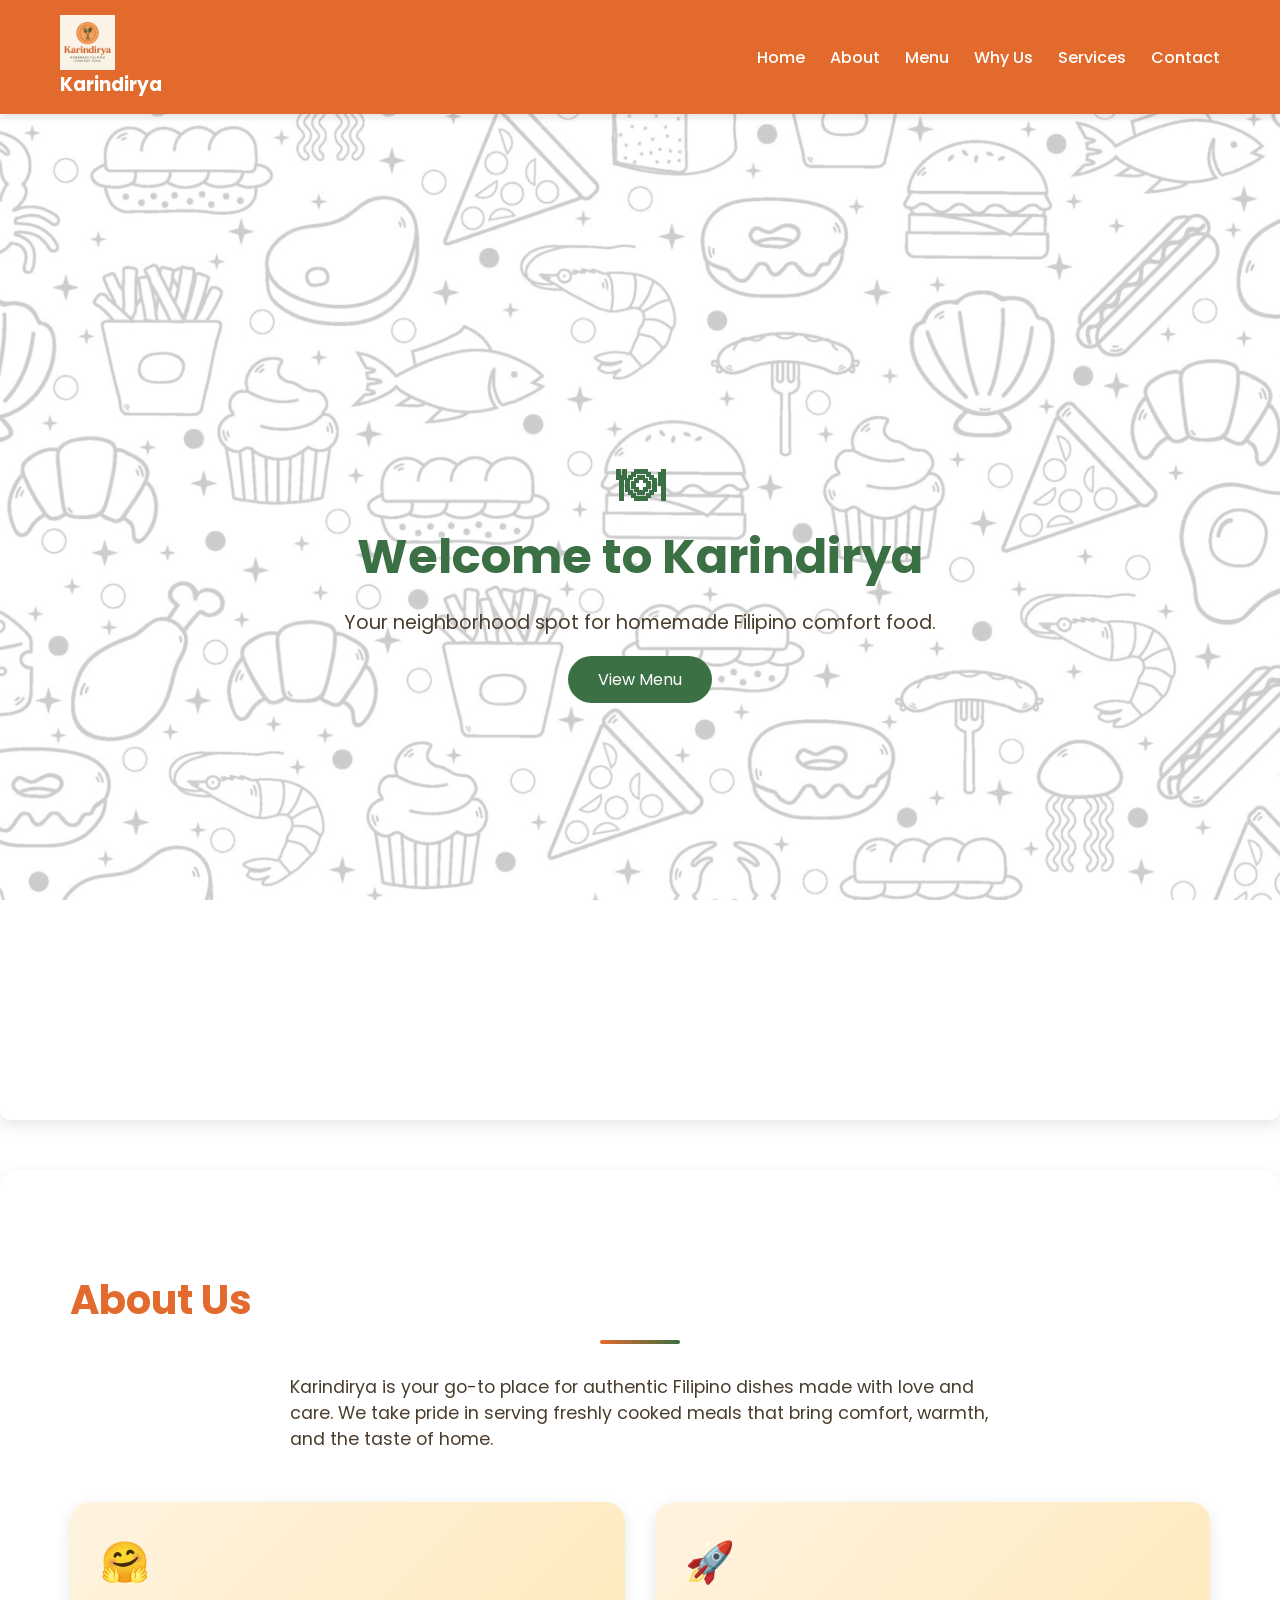
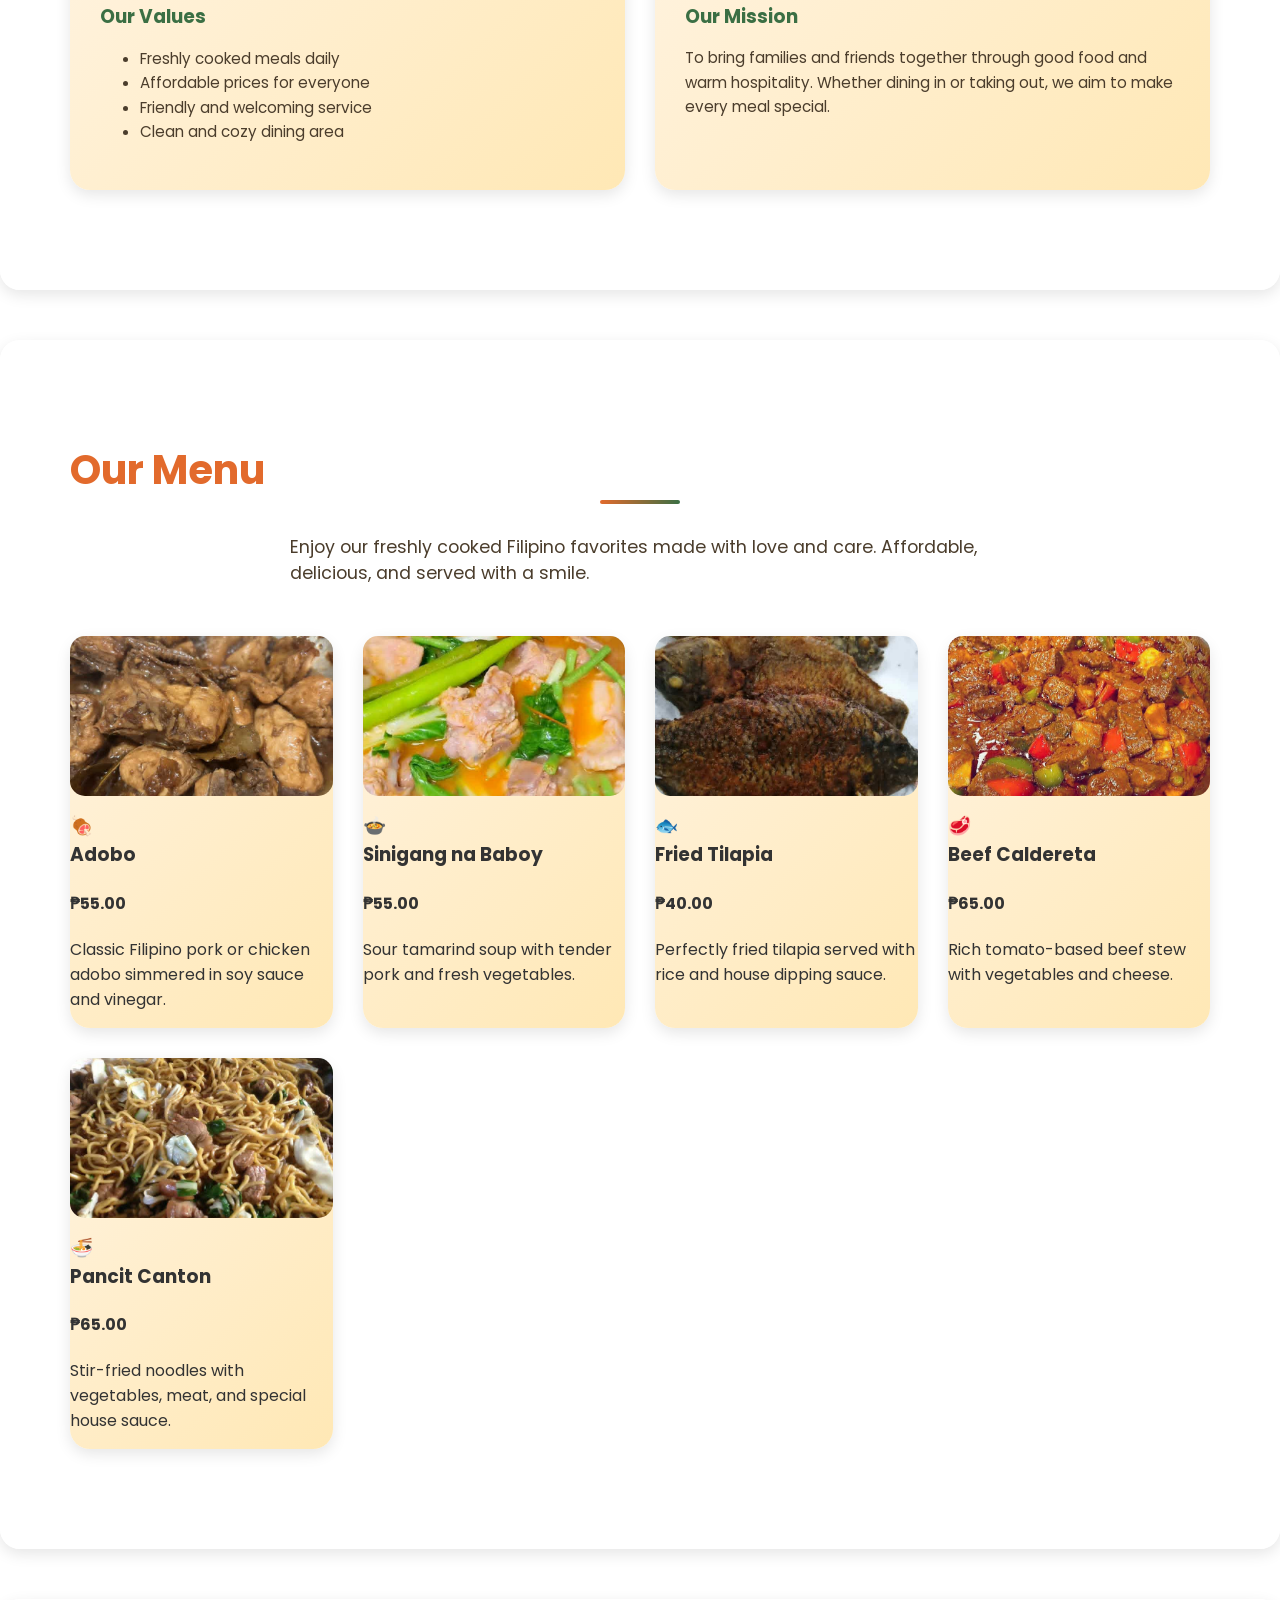
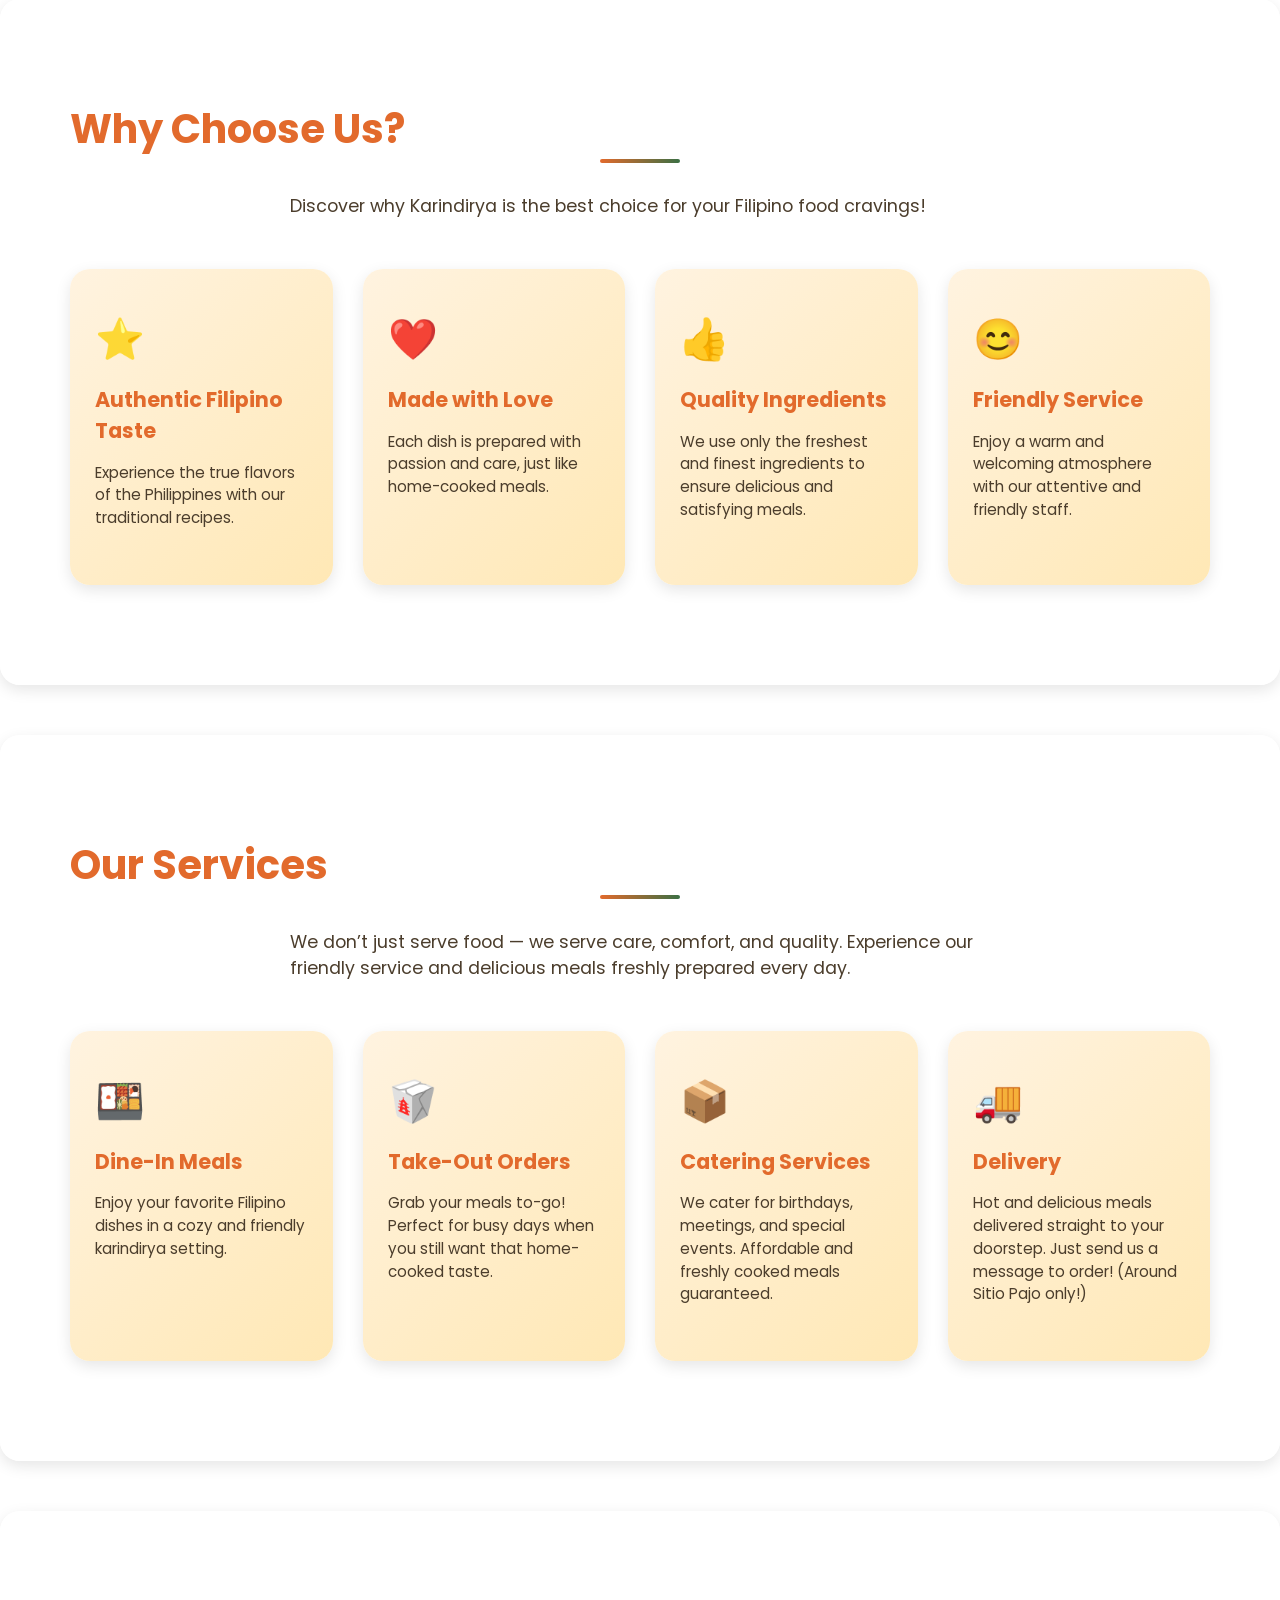
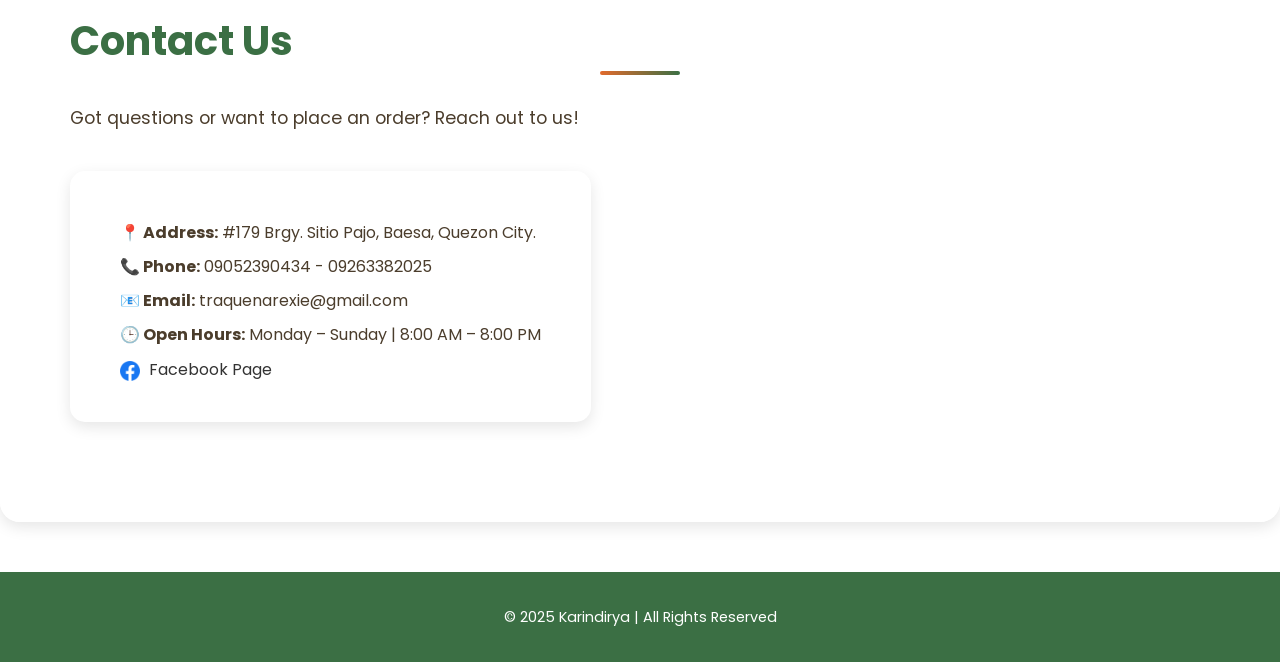
<file: index.html>
<!DOCTYPE html>
<html lang="en">
<head>
    <meta charset="UTF-8">
    <meta name="viewport" content="width=device-width, initial-scale=1.0">
    <title>Karindirya</title>
    <link rel="stylesheet" href="style.css">
    <link rel="icon" type="image/png" href="karindiya logo.png">
    <link href="https://fonts.googleapis.com/css2?family=Poppins:wght@400;500;700&display=swap" rel="stylesheet">
</head>
<body>

<header>
    <nav class="navbar">

        <div class="logo">
            <img src="karindiya logo.png" alt="Karindirya">
             <h3>Karindirya</h3>
        </div>

        <ul class="nav-links">
            <li><a href="#home">Home</a></li>
            <li><a href="#about">About</a></li>
            <li><a href="#menu">Menu</a></li>
            <li><a href="#why-us">Why Us</a></li>
            <li><a href="#services">Services</a></li>
            <li><a href="#contact">Contact</a></li>
        </ul>
    </nav>
</header>

<section id="home" class="hero">
    <div class="hero-content">
        <h1>🍽</h1>
        <h1>Welcome to Karindirya</h1>
        <p>Your neighborhood spot for homemade Filipino comfort food.</p>
        <a href="#menu" class="btn">View Menu</a>
    </div>
</section>

<section id="about" class="about">
    <div class="about-container">
        <h2>About Us</h2>
        <div class="underline"></div>
        <p class="about-text">
            Karindirya is your go-to place for authentic Filipino dishes made with love and care.
            We take pride in serving freshly cooked meals that bring comfort, warmth, and the taste of home.
        </p>

        <div class="about-cards">
            <div class="about-card">
                <h2>🤗</h2>
                <h3>Our Values</h3>
                <ul>
                    <li>Freshly cooked meals daily</li>
                    <li>Affordable prices for everyone</li>
                    <li>Friendly and welcoming service</li>
                    <li>Clean and cozy dining area</li>
                </ul>
            </div>

            <div class="about-card">
                <h2>🚀</h2>
                <h3>Our Mission</h3>
                <p>
                    To bring families and friends together through good food and warm hospitality.
                    Whether dining in or taking out, we aim to make every meal special.
                </p>
            </div>
        </div>
    </div>
</section>

<section id="menu" class="menu">
    <div class="menu-container">
        <h2>Our Menu</h2>
        <div class="underline"></div>
        <p class="menu-intro">
            Enjoy our freshly cooked Filipino favorites made with love and care.
            Affordable, delicious, and served with a smile.
        </p>

        <div class="menu-grid">
            <div class="menu-item">
                <div class="menu-img adobo"></div>
                <h3>🍖</h3>
                <h3>Adobo</h3>
                <h4>₱55.00</h4>
                <p>Classic Filipino pork or chicken adobo simmered in soy sauce and vinegar.</p>
            </div>

            <div class="menu-item">
                <div class="menu-img sinigang"></div>
                <h3>🍲</h3>
                <h3>Sinigang na Baboy</h3>
                <h4>₱55.00</h4>
                <p>Sour tamarind soup with tender pork and fresh vegetables.</p>
            </div>

            <div class="menu-item">
                <div class="menu-img tilapia"></div>
                <h3>🐟</h3>
                <h3>Fried Tilapia</h3>
                <h4>₱40.00</h4>
                <p>Perfectly fried tilapia served with rice and house dipping sauce.</p>
            </div>

            <div class="menu-item">
                <div class="menu-img caldereta"></div>
                <h3>🥩</h3>
                <h3>Beef Caldereta</h3>
                <h4>₱65.00</h4>
                <p>Rich tomato-based beef stew with vegetables and cheese.</p>
            </div>

            <div class="menu-item">
                <div class="menu-img pancit"></div>
                <h3>🍜</h3>
                <h3>Pancit Canton</h3>
                <h4>₱65.00</h4>
                <p>Stir-fried noodles with vegetables, meat, and special house sauce.</p>
            </div>
        </div>
    </div>
</section>

<section id="why-us" class="why-us">
    <div class="why-us-container">
        <h2>Why Choose Us?</h2>
        <div class="underline"></div>
        <p class="why-us-intro">
            Discover why Karindirya is the best choice for your Filipino food cravings!
        </p>

        <div class="why-us-grid">
            <div class="why-us-item">
                <div class="why-us-icon">⭐</div>
                <h3>Authentic Filipino Taste</h3>
                <p>Experience the true flavors of the Philippines with our traditional recipes.</p>
            </div>

            <div class="why-us-item">
                <div class="why-us-icon">❤️</div>
                <h3>Made with Love</h3>
                <p>Each dish is prepared with passion and care, just like home-cooked meals.</p>
            </div>

            <div class="why-us-item">
                <div class="why-us-icon">👍</div>
                <h3>Quality Ingredients</h3>
                <p>We use only the freshest and finest ingredients to ensure delicious and satisfying meals.</p>
            </div>

            <div class="why-us-item">
                <div class="why-us-icon">😊</div>
                <h3>Friendly Service</h3>
                <p>Enjoy a warm and welcoming atmosphere with our attentive and friendly staff.</p>
            </div>
        </div>
    </div>
</section>

<section id="services" class="services">
    <div class="services-container">
        <h2>Our Services</h2>
        <div class="underline"></div>
        <p class="services-intro">
            We don’t just serve food — we serve care, comfort, and quality.
            Experience our friendly service and delicious meals freshly prepared every day.
        </p>

        <div class="service-grid">
            <div class="service-item">
                <div class="service-icon">🍱</div>
                <h3>Dine-In Meals</h3>
                <p>Enjoy your favorite Filipino dishes in a cozy and friendly karindirya setting.</p>
            </div>

            <div class="service-item">
                <div class="service-icon">🥡</div>
                <h3>Take-Out Orders</h3>
                <p>Grab your meals to-go! Perfect for busy days when you still want that home-cooked taste.</p>
            </div>

            <div class="service-item">
                <div class="service-icon">📦</div>
                <h3>Catering Services</h3>
                <p>We cater for birthdays, meetings, and special events. Affordable and freshly cooked meals guaranteed.</p>
            </div>

            <div class="service-item">
                <div class="service-icon">🚚</div>
                <h3>Delivery</h3>
                <p>Hot and delicious meals delivered straight to your doorstep. Just send us a message to order! (Around Sitio Pajo only!)</p>
            </div>
        </div>
    </div>
</section>

<section id="contact" class="contact">
    <div class="contact-container">
        <h2>Contact Us</h2>
        <div class="underline"></div>
        <p class="contact-intro">
            Got questions or want to place an order? Reach out to us!
        </p>

        <div class="contact-box">
            <p><strong>📍 Address:</strong> #179 Brgy. Sitio Pajo, Baesa, Quezon City.</p>
            <p><strong>📞 Phone:</strong> 09052390434 - 09263382025</p>
            <p><strong>📧 Email:</strong> traquenarexie@gmail.com</p>
            <p><strong>🕒 Open Hours:</strong> Monday – Sunday | 8:00 AM – 8:00 PM</p>
            <div class="social-contact">
                <a href="https://www.facebook.com/share/19cErX8C9s/"
                   target="_blank"
                   rel="noopener noreferrer"
                   class="facebook-link">
                    <img src="facebook.png"
                         alt="Facebook" class="facebook-icon">
                    <span>Facebook Page</span>
                </a>
            </div>
        </div>
    </div>
</section>

<footer>
    <p>© 2025 Karindirya | All Rights Reserved</p>
</footer>

</body>
</html>
</file>
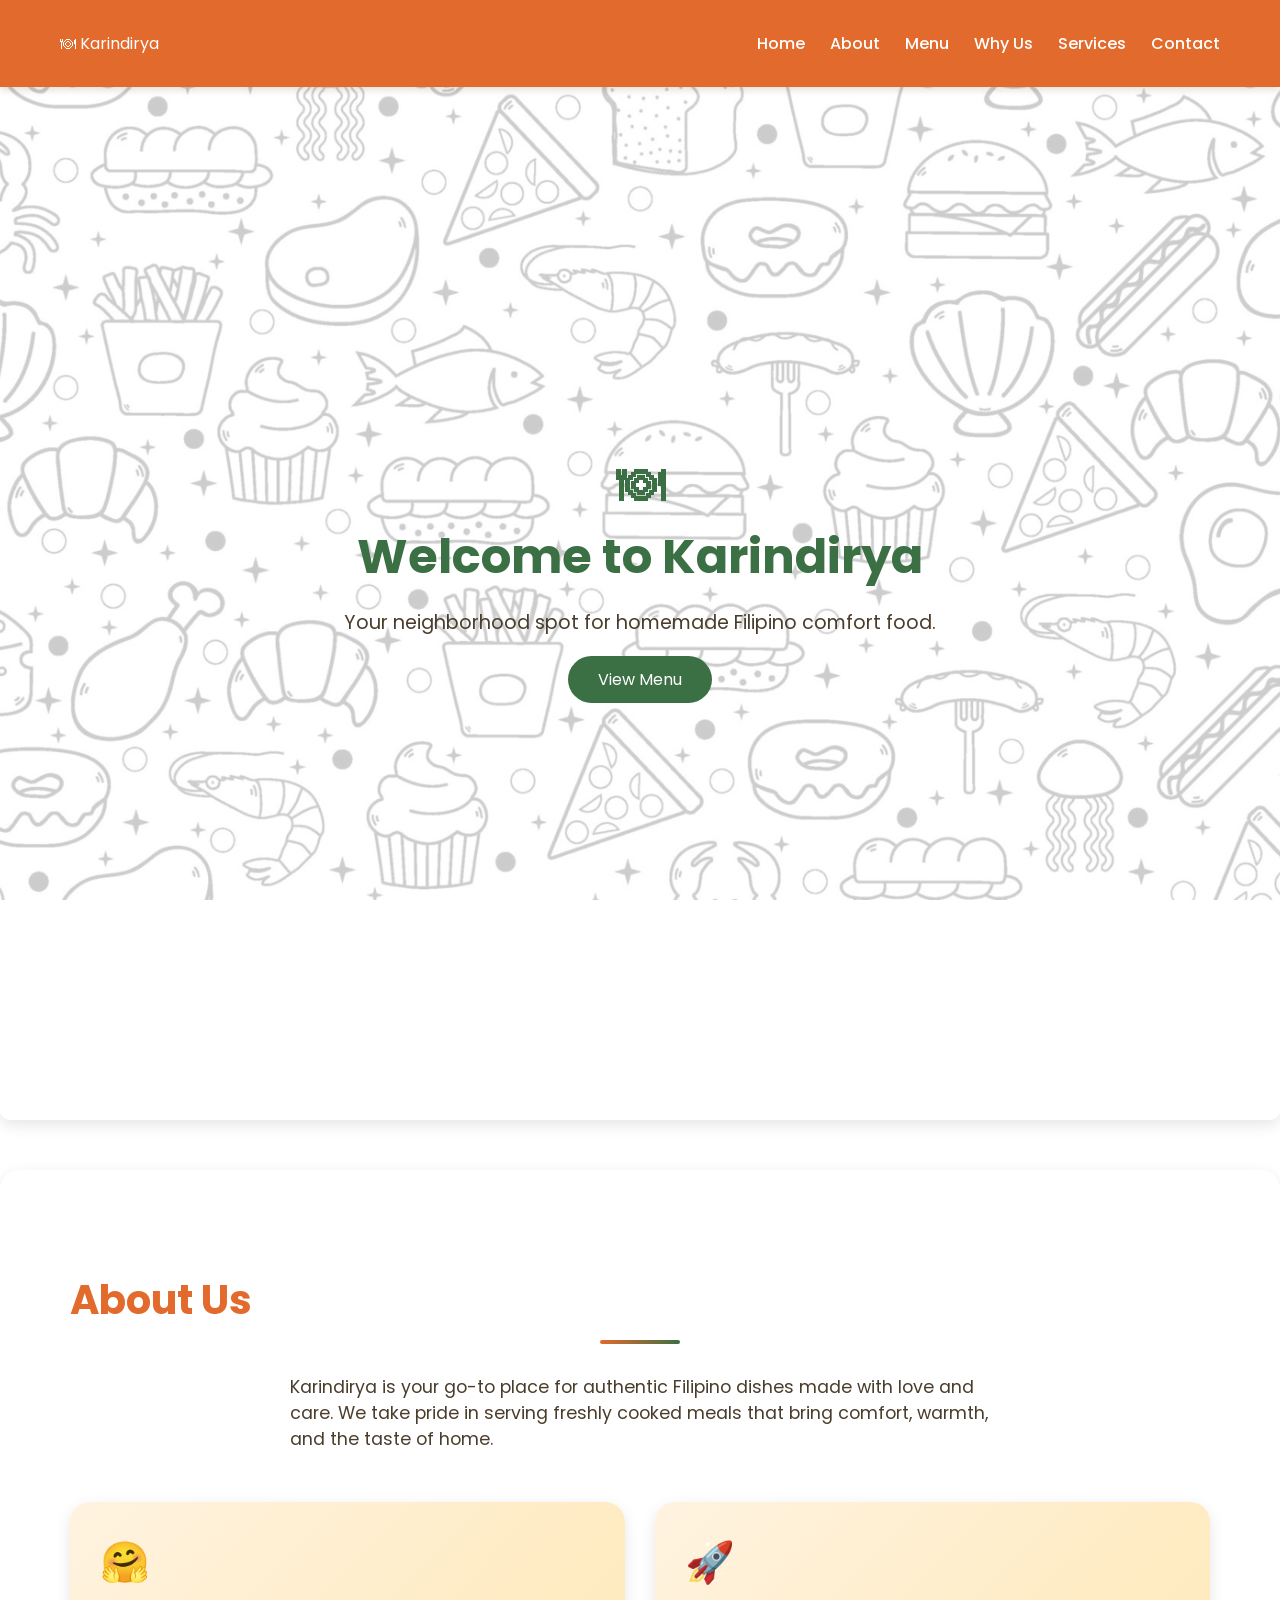
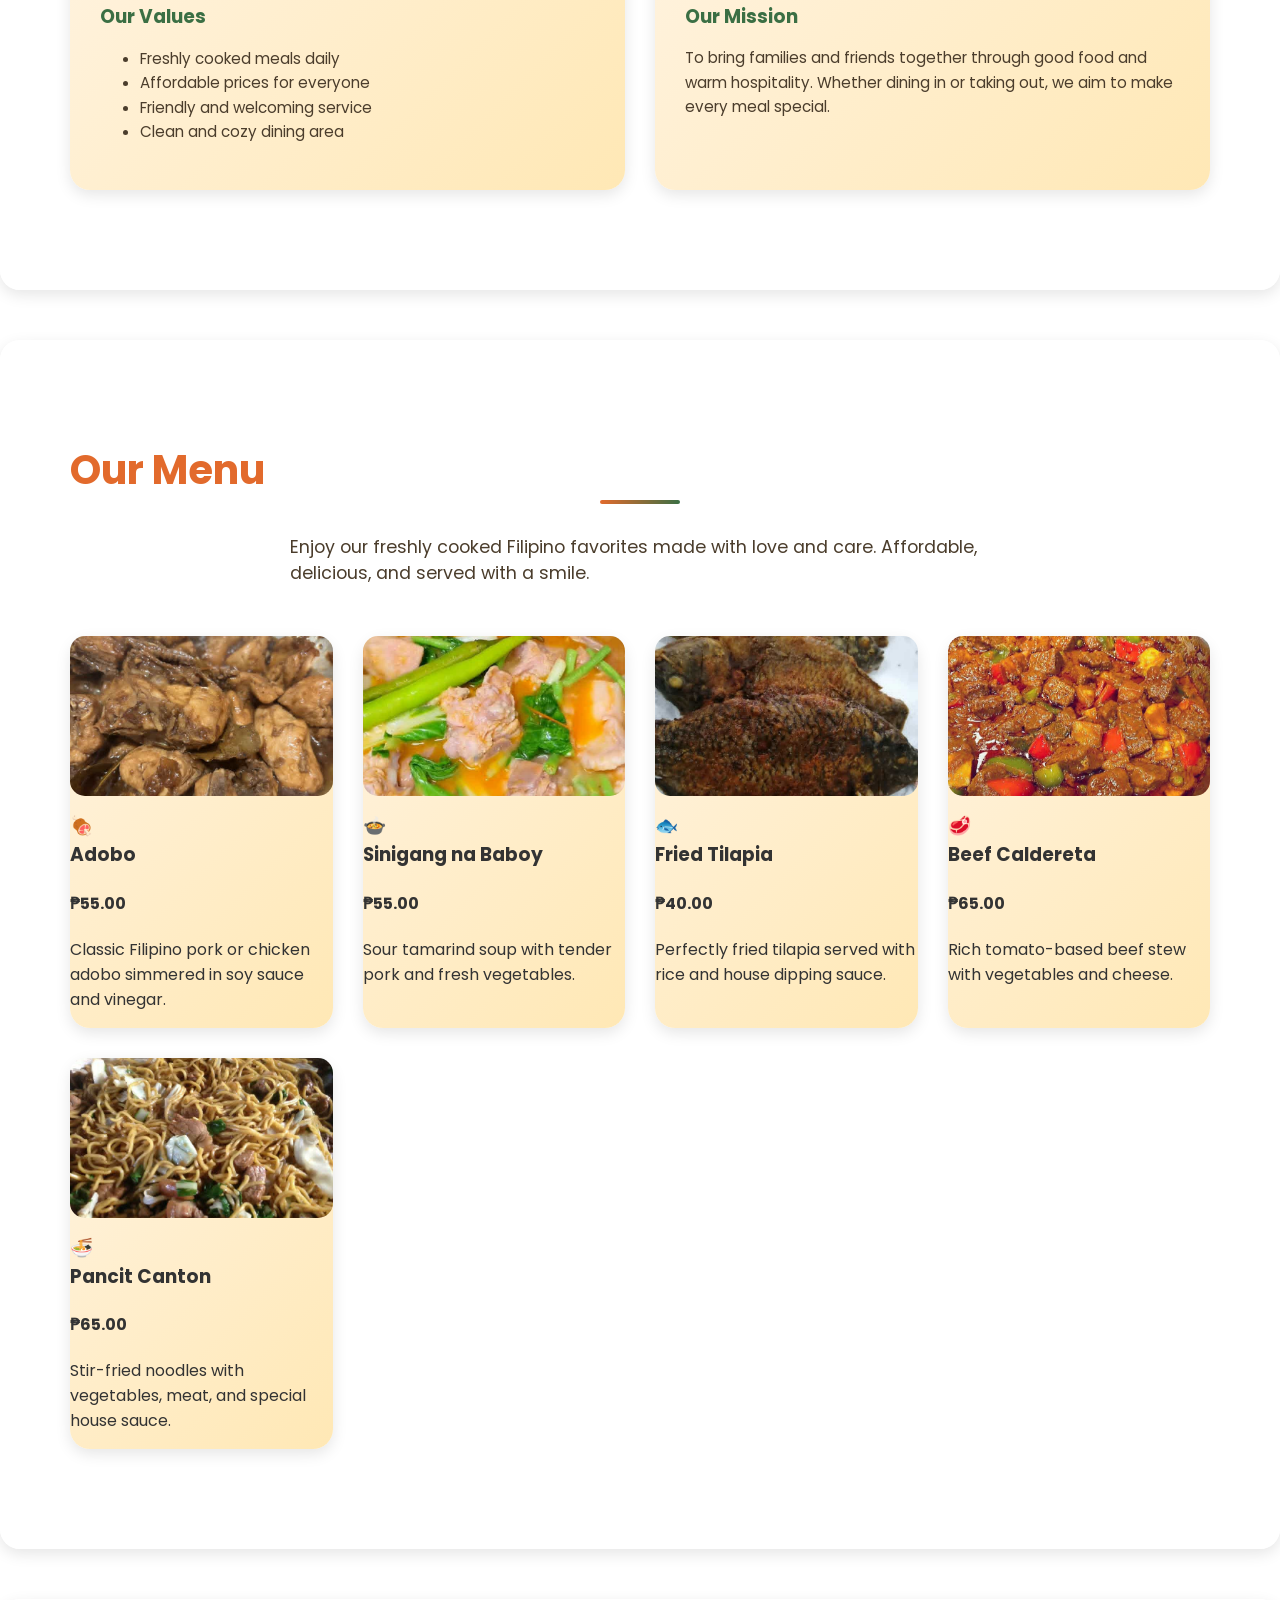
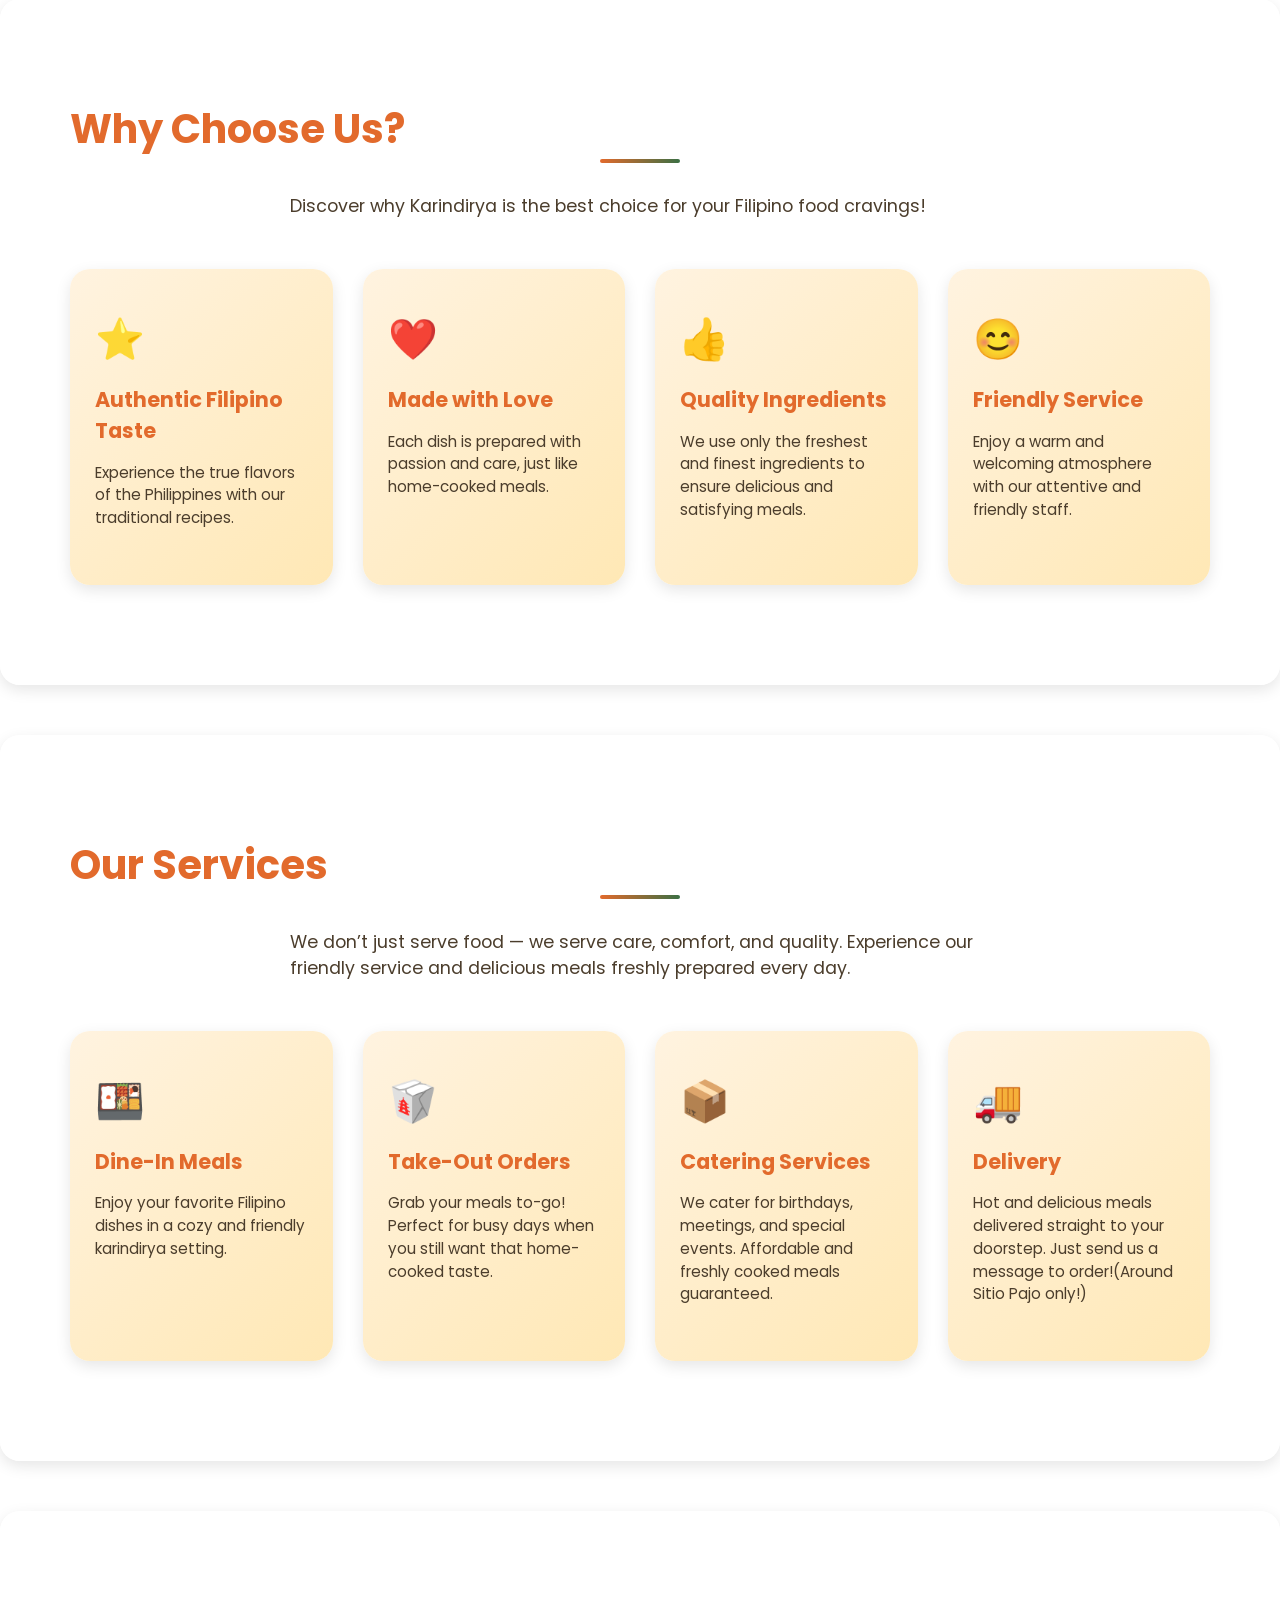
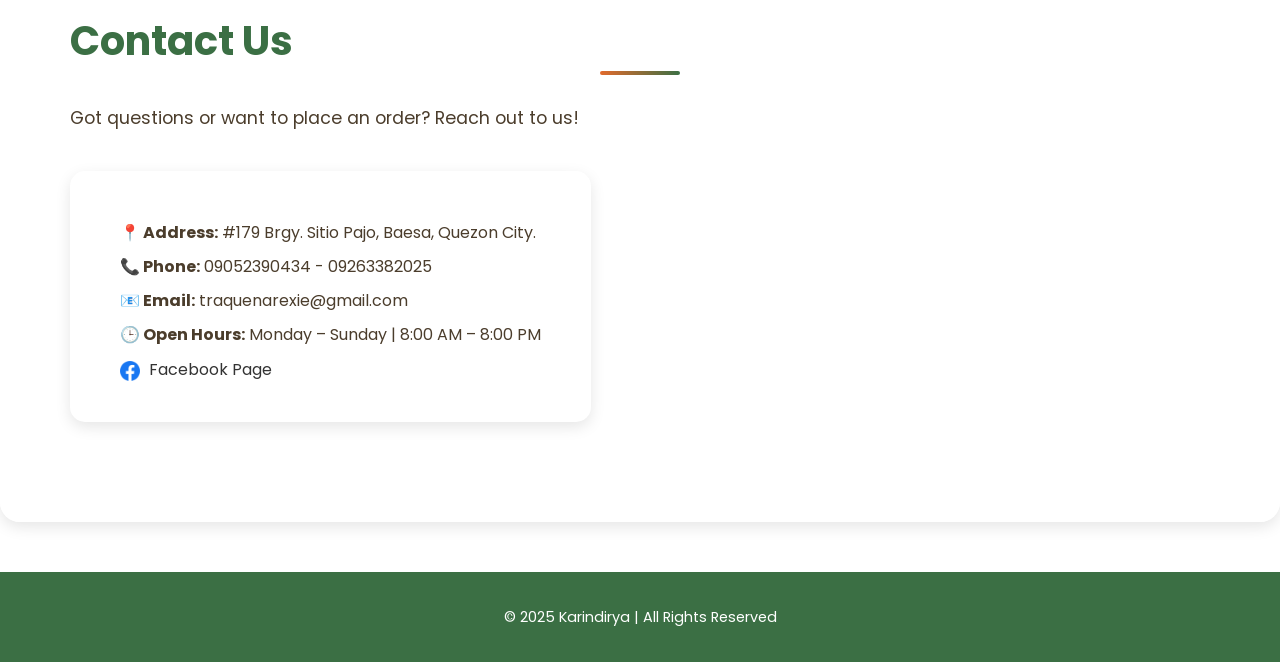
<file: PROJECT ITE.html>
<!DOCTYPE html>
<html lang="en">
<head>
    <meta charset="UTF-8">
    <meta name="viewport" content="width=device-width, initial-scale=1.0">
    <title>Karindirya</title>
    <link rel="stylesheet" href="style.css">
    <link rel="icon" type="image/png" href="karindiya logo.png">
    <link href="https://fonts.googleapis.com/css2?family=Poppins:wght@400;500;700&display=swap" rel="stylesheet">
</head>
<body>

<header>
    <nav class="navbar">
        <div class="logo">🍽 Karindirya</div>
        <ul class="nav-links">
            <li><a href="#home">Home</a></li>
            <li><a href="#about">About</a></li>
            <li><a href="#menu">Menu</a></li>
            <li><a href="#why-us">Why Us</a></li>
            <li><a href="#services">Services</a></li>
            <li><a href="#contact">Contact</a></li>
        </ul>
    </nav>
</header>

<section id="home" class="hero">
    <div class="hero-content">
        <h1>🍽</h1>
        <h1>Welcome to Karindirya</h1>
        <p>Your neighborhood spot for homemade Filipino comfort food.</p>
        <a href="#menu" class="btn">View Menu</a>
    </div>
</section>

<section id="about" class="about">
    <div class="about-container">
        <h2>About Us</h2>
        <div class="underline"></div>
        <p class="about-text">
            Karindirya is your go-to place for authentic Filipino dishes made with love and care.
            We take pride in serving freshly cooked meals that bring comfort, warmth, and the taste of home.
        </p>

        <div class="about-cards">
            <div class="about-card">
                <h2>🤗</h2>
                <h3>Our Values</h3>
                <ul>
                    <li>Freshly cooked meals daily</li>
                    <li>Affordable prices for everyone</li>
                    <li>Friendly and welcoming service</li>
                    <li>Clean and cozy dining area</li>
                </ul>
            </div>

            <div class="about-card">
                <h2>🚀</h2>
                <h3>Our Mission</h3>
                <p>
                    To bring families and friends together through good food and warm hospitality.
                    Whether dining in or taking out, we aim to make every meal special.
                </p>
            </div>
        </div>
    </div>
</section>

<section id="menu" class="menu">
    <div class="menu-container">
        <h2>Our Menu</h2>
        <div class="underline"></div>
        <p class="menu-intro">
            Enjoy our freshly cooked Filipino favorites made with love and care.
            Affordable, delicious, and served with a smile.
        </p>

        <div class="menu-grid">
            <div class="menu-item">
                <div class="menu-img adobo"></div>
                <h3>🍖</h3>
                <h3>Adobo</h3>
                <h4>₱55.00</h4>
                <p>Classic Filipino pork or chicken adobo simmered in soy sauce and vinegar.</p>
            </div>

            <div class="menu-item">
                <div class="menu-img sinigang"></div>
                <h3>🍲</h3>
                <h3>Sinigang na Baboy</h3>
                <h4>₱55.00</h4>
                <p>Sour tamarind soup with tender pork and fresh vegetables.</p>
            </div>

            <div class="menu-item">
                <div class="menu-img tilapia"></div>
                <h3>🐟</h3>
                <h3>Fried Tilapia</h3>
                <h4>₱40.00</h4>
                <p>Perfectly fried tilapia served with rice and house dipping sauce.</p>
            </div>

            <div class="menu-item">
                <div class="menu-img caldereta"></div>
                <h3>🥩</h3>
                <h3>Beef Caldereta</h3>
                <h4>₱65.00</h4>
                <p>Rich tomato-based beef stew with vegetables and cheese.</p>
            </div>

            <div class="menu-item">
                <div class="menu-img pancit"></div>
                <h3>🍜</h3>
                <h3>Pancit Canton</h3>
                <h4>₱65.00</h4>
                <p>Stir-fried noodles with vegetables, meat, and special house sauce.</p>
            </div>
        </div>
    </div>
</section>

<section id="why-us" class="why-us">
    <div class="why-us-container">
        <h2>Why Choose Us?</h2>
        <div class="underline"></div>
        <p class="why-us-intro">
            Discover why Karindirya is the best choice for your Filipino food cravings!
        </p>

        <div class="why-us-grid">
            <div class="why-us-item">
                <div class="why-us-icon">⭐</div>
                <h3>Authentic Filipino Taste</h3>
                <p>Experience the true flavors of the Philippines with our traditional recipes.</p>
            </div>

            <div class="why-us-item">
                <div class="why-us-icon">❤️</div>
                <h3>Made with Love</h3>
                <p>Each dish is prepared with passion and care, just like home-cooked meals.</p>
            </div>

            <div class="why-us-item">
                <div class="why-us-icon">👍</div>
                <h3>Quality Ingredients</h3>
                <p>We use only the freshest and finest ingredients to ensure delicious and satisfying meals.</p>
            </div>

            <div class="why-us-item">
                <div class="why-us-icon">😊</div>
                <h3>Friendly Service</h3>
                <p>Enjoy a warm and welcoming atmosphere with our attentive and friendly staff.</p>
            </div>
        </div>
    </div>
</section>

<section id="services" class="services">
    <div class="services-container">
        <h2>Our Services</h2>
        <div class="underline"></div>
        <p class="services-intro">
            We don’t just serve food — we serve care, comfort, and quality.
            Experience our friendly service and delicious meals freshly prepared every day.
        </p>

        <div class="service-grid">
            <div class="service-item">
                <div class="service-icon">🍱</div>
                <h3>Dine-In Meals</h3>
                <p>Enjoy your favorite Filipino dishes in a cozy and friendly karindirya setting.</p>
            </div>

            <div class="service-item">
                <div class="service-icon">🥡</div>
                <h3>Take-Out Orders</h3>
                <p>Grab your meals to-go! Perfect for busy days when you still want that home-cooked taste.</p>
            </div>

            <div class="service-item">
                <div class="service-icon">📦</div>
                <h3>Catering Services</h3>
                <p>We cater for birthdays, meetings, and special events. Affordable and freshly cooked meals guaranteed.</p>
            </div>

            <div class="service-item">
                <div class="service-icon">🚚</div>
                <h3>Delivery</h3>
                <p>Hot and delicious meals delivered straight to your doorstep. Just send us a message to order!(Around Sitio Pajo only!)</p>
            </div>
        </div>
    </div>
</section>

<section id="contact" class="contact">
    <div class="contact-container">
        <h2>Contact Us</h2>
        <div class="underline"></div>
        <p class="contact-intro">
            Got questions or want to place an order? Reach out to us!
        </p>

        <div class="contact-box">
            <p><strong>📍 Address:</strong> #179 Brgy. Sitio Pajo, Baesa, Quezon City.</p>
            <p><strong>📞 Phone:</strong> 09052390434 - 09263382025</p>
            <p><strong>📧 Email:</strong> traquenarexie@gmail.com</p>
            <p><strong>🕒 Open Hours:</strong> Monday – Sunday | 8:00 AM – 8:00 PM</p>
            <div class="social-contact">

                <a href="https://www.facebook.com/share/19cErX8C9s/"
                   target="_blank"
                   rel="noopener noreferrer"
                   class="facebook-link">
                    <img src="facebook.png"
                         alt="Facebook" class="facebook-icon">
                    <span>Facebook Page


                    </span>
                </a>
            </div>
        </div>
    </div>
</section>

<footer>
    <p>© 2025 Karindirya | All Rights Reserved</p>
</footer>

</body>
</html>
</file>
<file: style.css>
body {
    font-family: 'Poppins', sans-serif;
    margin: 0;
    padding: 0;
    color: #333;
    opacity: 0;
    height: 100vh;
    animation: customFadeIn 1s ease forwards;

    background-image: url("image.png");
    background-size: cover;
    background-repeat: no-repeat;
    background-position: center;
    background-attachment: fixed;
}


@keyframes customFadeIn {
    0% { opacity: 0; }
    100% { opacity: 1; }
}

.animate-on-load {
    opacity: 0;
    transform: scale(0.5);
    transition: transform 0.5s ease, opacity 0.5s ease;
}

@keyframes slideInLeft {
    0% { transform: translateX(-100%) scale(0.5); opacity: 0; }
    100% { transform: translateX(0) scale(1); opacity: 1; }
}

@keyframes slideInRight {
    0% { transform: translateX(100%) scale(0.5); opacity: 0; }
    100% { transform: translateX(0) scale(1); opacity: 1.5; }
}

@keyframes slideInUp {
    0% { transform: translateY(100%) scale(0.5); opacity: 0; }
    100% { transform: translateY(0) scale(1); opacity: 1; }
}

@keyframes fadeIn {
    from { opacity: 0; }
    to { opacity: 1; }
}

.hero-content h1,
.hero-content p,
.btn {
    animation-duration: 2s;
    animation-fill-mode: both;
}

.hero-content h1 {
    animation-name: popIn;
}

@keyframes popIn {
    0% { opacity: 0; transform: scale(0.5); }
    50% { transform: scale(1.1); }
    100% { opacity: 1; transform: scale(1); }
}

.hero-content p {
    animation-name: slideInLeft;
}

.btn {
    animation-name: slideInRight;
}

h1, h2, h3 {
    margin: 0;
}

a {
    text-decoration: none;
    color: inherit;
    transition: color 0.3s ease;
}

a:hover {
    color: #ffe8b5;
}

header {
    background: #e26a2c;
    position: fixed;
    width: 100%;
    top: 0;
    z-index: 1000;
    box-shadow: 0 4px 6px rgba(0,0,0,0.1);
    transition: background-color 0.3s ease;
}

.navbar {
    display: flex;
    justify-content: space-between;
    align-items: center;
    padding: 15px 60px;
    color: white;
}

.logo img {
    height: 55px;
    width: auto;
    vertical-align: middle;
    transition: transform 0.3s ease;
}

.logo img:hover {
    transform: scale(1.05);
}

.nav-links {
    list-style: none;
    display: flex;
    gap: 25px;
}

.nav-links a {
    color: white;
    font-weight: 500;
    transition: color 0.3s;
}

.nav-links a:hover {
    color: #ffe8b5;
}

.hero {
    background: rgba(255, 255, 255, 0.8);
    height: 100vh;
    display: flex;
    align-items: center;
    justify-content: center;
    text-align: center;
    color: #4b3d2c;
    padding-top: 70px;
    border-radius: 10px;
}

.hero-content h1 {
    font-size: 3rem;
    color: #3b6f44;
}

.hero-content p {
    margin: 15px 0 30px;
    font-size: 1.2rem;
}

.btn {
    background-color: #3b6f44;
    color: white;
    padding: 12px 30px;
    border-radius: 25px;
    transition: background 0.3s;
}

.btn:hover {
    background-color: #2e5333;
}

section {
    background-color: rgba(255, 255, 255, 0.85);
    border-radius: 20px;
    padding: 100px 70px;
    margin: 50px auto;
    max-width: 1200px;
    box-shadow: 0 5px 15px rgba(0,0,0,0.1);
}

.about h2 {
    font-size: 2.5rem;
    color: #e26a2c;
    margin-bottom: 10px;
}

.underline {
    width: 80px;
    height: 4px;
    background: linear-gradient(90deg, #e26a2c, #3b6f44);
    margin: 0 auto 30px;
    border-radius: 2px;
}

.about-text {
    max-width: 700px;
    margin: 0 auto 50px;
    font-size: 1.1rem;
    color: #4b3d2c;
}

.about-cards {
    display: grid;
    grid-template-columns: repeat(auto-fit, minmax(260px, 1fr));
    gap: 30px;
}

.about-card {
    background: linear-gradient(135deg, #fff3e0, #ffe8b5);
    border-radius: 20px;
    padding: 30px;
    box-shadow: 0 5px 15px rgba(0, 0, 0, 0.1);
}

.about-card h3 {
    color: #3b6f44;
    margin-bottom: 15px;
}

.about-card p, .about-card li {
    color: #4b3d2c;
    font-size: 0.95rem;
    text-align: left;
    line-height: 1.6;
}

.menu h2 {
    font-size: 2.5rem;
    color: #e26a2c;
}

.menu-intro {
    font-size: 1.1rem;
    color: #4b3d2c;
    margin-bottom: 50px;
    max-width: 700px;
    margin-left: auto;
    margin-right: auto;
}

.menu-grid {
    display: grid;
    grid-template-columns: repeat(auto-fit, minmax(260px, 1fr));
    gap: 30px;
}

.menu-item {
    background: linear-gradient(135deg, #fff3e0, #ffe8b5);
    border-radius: 20px;
    box-shadow: 0 5px 15px rgba(0, 0, 0, 0.1);
    transition: transform 0.3s ease, box-shadow 0.3s ease;
}

.menu-item:hover {
    transform: translateY(-8px);
    box-shadow: 0 10px 20px rgba(0, 0, 0, 0.15);
}

.menu-img {
    border-radius: 15px;
    height: 160px;
    margin-bottom: 15px;
    background-size: cover;
    background-position: center;
    transition: transform 0.4s ease;
}

.menu-item:hover .menu-img {
    transform: scale(1.05);
}

.menu-img.adobo { background-image: url("adobo1.png"); }
.menu-img.sinigang { background-image: url("sinigang na baboy4.png"); }
.menu-img.tilapia { background-image: url("tilapia5.png"); }
.menu-img.caldereta { background-image: url("beef caldereta2.png"); }
.menu-img.pancit { background-image: url("pancit canton3.png"); }

.why-us h2 {
    font-size: 2.5rem;
    color: #e26a2c;
}

.why-us-intro {
    font-size: 1.1rem;
    color: #4b3d2c;
    margin-bottom: 50px;
    max-width: 700px;
    margin-left: auto;
    margin-right: auto;
}

.why-us-grid {
    display: grid;
    grid-template-columns: repeat(auto-fit, minmax(250px, 1fr));
    gap: 30px;
}

.why-us-item {
    background: linear-gradient(135deg, #fff3e0, #ffe8b5);
    border-radius: 20px;
    padding: 40px 25px;
    box-shadow: 0 5px 15px rgba(0, 0, 0, 0.1);
    transition: transform 0.3s ease, box-shadow 0.3s ease;
}

.why-us-item:hover {
    transform: translateY(-8px);
    box-shadow: 0 10px 20px rgba(0, 0, 0, 0.15);
}

.why-us-icon {
    font-size: 2.5rem;
    margin-bottom: 15px;
    color: #3b6f44;
}

.why-us-item h3 {
    color: #e26a2c;
    margin-bottom: 10px;
    font-size: 1.3rem;
}

.why-us-item p {
    color: #4b3d2c;
    font-size: 0.95rem;
    line-height: 1.5;
}

.services h2 {
    font-size: 2.5rem;
    color: #e26a2c;
}

.services-intro {
    font-size: 1.1rem;
    color: #4b3d2c;
    margin-bottom: 50px;
    max-width: 700px;
    margin-left: auto;
    margin-right: auto;
}

.service-grid {
    display: grid;
    grid-template-columns: repeat(auto-fit, minmax(250px, 1fr));
    gap: 30px;
}

.service-item {
    background: linear-gradient(135deg, #fff3e0, #ffe8b5);
    border-radius: 20px;
    padding: 40px 25px;
    box-shadow: 0 5px 15px rgba(0, 0, 0, 0.1);
    transition: transform 0.3s ease, box-shadow 0.3s ease;
}

.service-item:hover {
    transform: translateY(-8px);
    box-shadow: 0 10px 20px rgba(0, 0, 0, 0.15);
}

.service-icon {
    font-size: 2.5rem;
    margin-bottom: 15px;
    color: #3b6f44;
}

.service-item h3 {
    color: #e26a2c;
    margin-bottom: 10px;
    font-size: 1.3rem;
}

.service-item p {
    color: #4b3d2c;
    font-size: 0.95rem;
    line-height: 1.5;
}

.contact h2 {
    font-size: 2.5rem;
    color: #3b6f44;
}

.contact-intro {
    font-size: 1.1rem;
    color: #4b3d2c;
    margin-bottom: 40px;
}

.contact-box {
    background: #fff;
    border-radius: 15px;
    box-shadow: 0 5px 15px rgba(0, 0, 0, 0.1);
    display: inline-block;
    padding: 40px 50px;
    max-width: 500px;
    text-align: left;
}

.contact-box p {
    font-size: 1rem;
    color: #4b3d2c;
    margin: 10px 0;
    line-height: 1.5;
}

footer {
    background-color: #3b6f44;
    color: white;
    text-align: center;
    padding: 20px;
    font-size: 0.9rem;
}

.social-links {
    margin-top: 10px;
}

.social-links a {
    color: white;
    font-size: 1.2rem;
    transition: color 0.3s;
}

.social-links a:hover {
    color: #ffe8b5;
}

.facebook-icon {
    display: inline-block;
    width: 20px;
    height: 20px;
    background: url('https://upload.wikimedia.org/wikipedia/commons/1/16/Facebook_icon.svg') no-repeat center;
    background-size: contain;
    vertical-align: middle;
    margin-right: 5px;
}

@media (max-width: 768px) {
    .navbar {
        flex-direction: column;
        padding: 15px 20px;
    }

    .nav-links {
        gap: 10px;
        flex-wrap: wrap;
        justify-content: center;
    }

    section {
        padding: 70px 30px;
    }

    .hero-content h1 {
        font-size: 2.2rem;
    }
}
</file>
